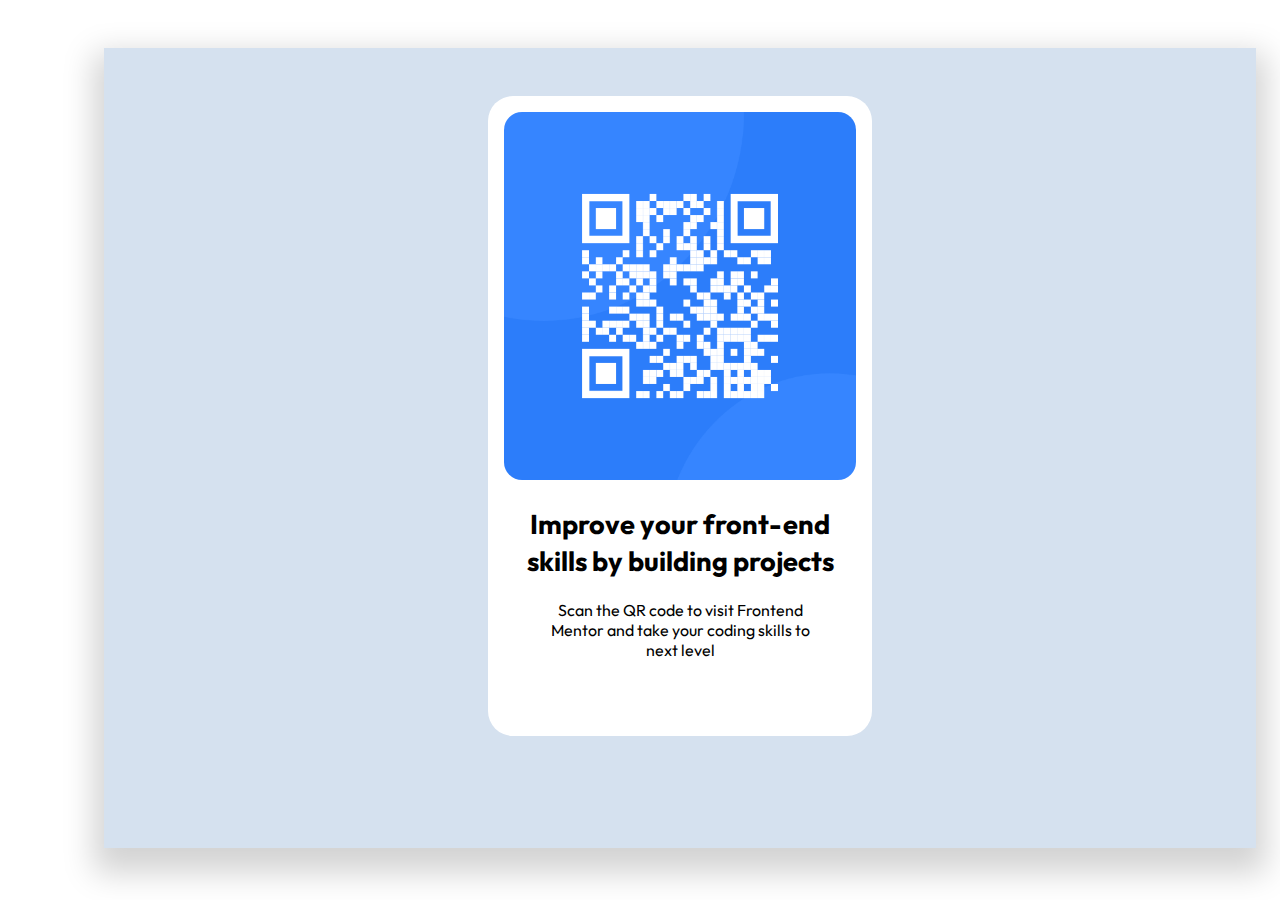
<file: qrCode/index.html>
<!DOCTYPE html>
<html lang="en">
<head>
    <meta charset="UTF-8">
    <meta http-equiv="X-UA-Compatible" content="IE=edge">
    <meta name="viewport" content="width=device-width, initial-scale=1.0">
    <link rel="stylesheet" href="styles.css">
    <title>Document</title>
</head>
<body>
    <main>
        <div class="qrcodemain">
            <div class="qrcode">
                <img src="images/image-qr-code.png" alt="">
                <h2 class="header1">Improve your front-end</h2>
                <h2 class="header2">skills by building projects</h2>
                <p>Scan the QR code to visit Frontend</p>
                <p>Mentor and take your coding skills to</p>
                <p>next level</p>
            </div>
        </div>    
    </main>
</body>
</html>
</file>
<file: qrCode/styles.css>
@import url('https://fonts.googleapis.com/css2?family=M+PLUS+Rounded+1c:wght@700&family=Outfit:wght@700&family=Roboto:wght@500&display=swap');
@import url('https://fonts.googleapis.com/css2?family=Outfit&display=swap');
body{
    margin: 0;
    box-sizing: border-box;
    padding: 0;
}
.qrcodemain{
    width: 90%;
    height: 85%;
    background-color: #D5E1EF;
    margin-left: 6.5em;
    margin-right: 10em;
    margin-top: 3em;
    padding: 1em 0 1em 0;
    box-shadow: 0 15px 30px 10px lightgrey;
}
.qrcode{
    height: 38em;
    width: 22em;
    margin-right: auto;
    margin-left: auto;
    margin-top: 2em;
    margin-bottom: 6em;
    background-color:  hsl(0, 0%, 100%);
    padding: 1em;
    border-radius: 25px;
}
.qrcode img{
    width: 22em;
    height: 23em;
    border-radius: 18px;
}
.qrcode h2{
    font-family:  'Outfit';
    font-weight: 700;
    font-size: 1.7em;
}
.header1{
    margin-bottom: 1px;
    text-align: center;
}
.header2{
    margin-top: 3px;
    text-align: center;
}
.qrcode p{
    text-align: center;
    font-size: 16px;
    padding: 0;
    margin: 0;
    font-family:  'Outfit';
    font-weight: 400;
}
</file>
